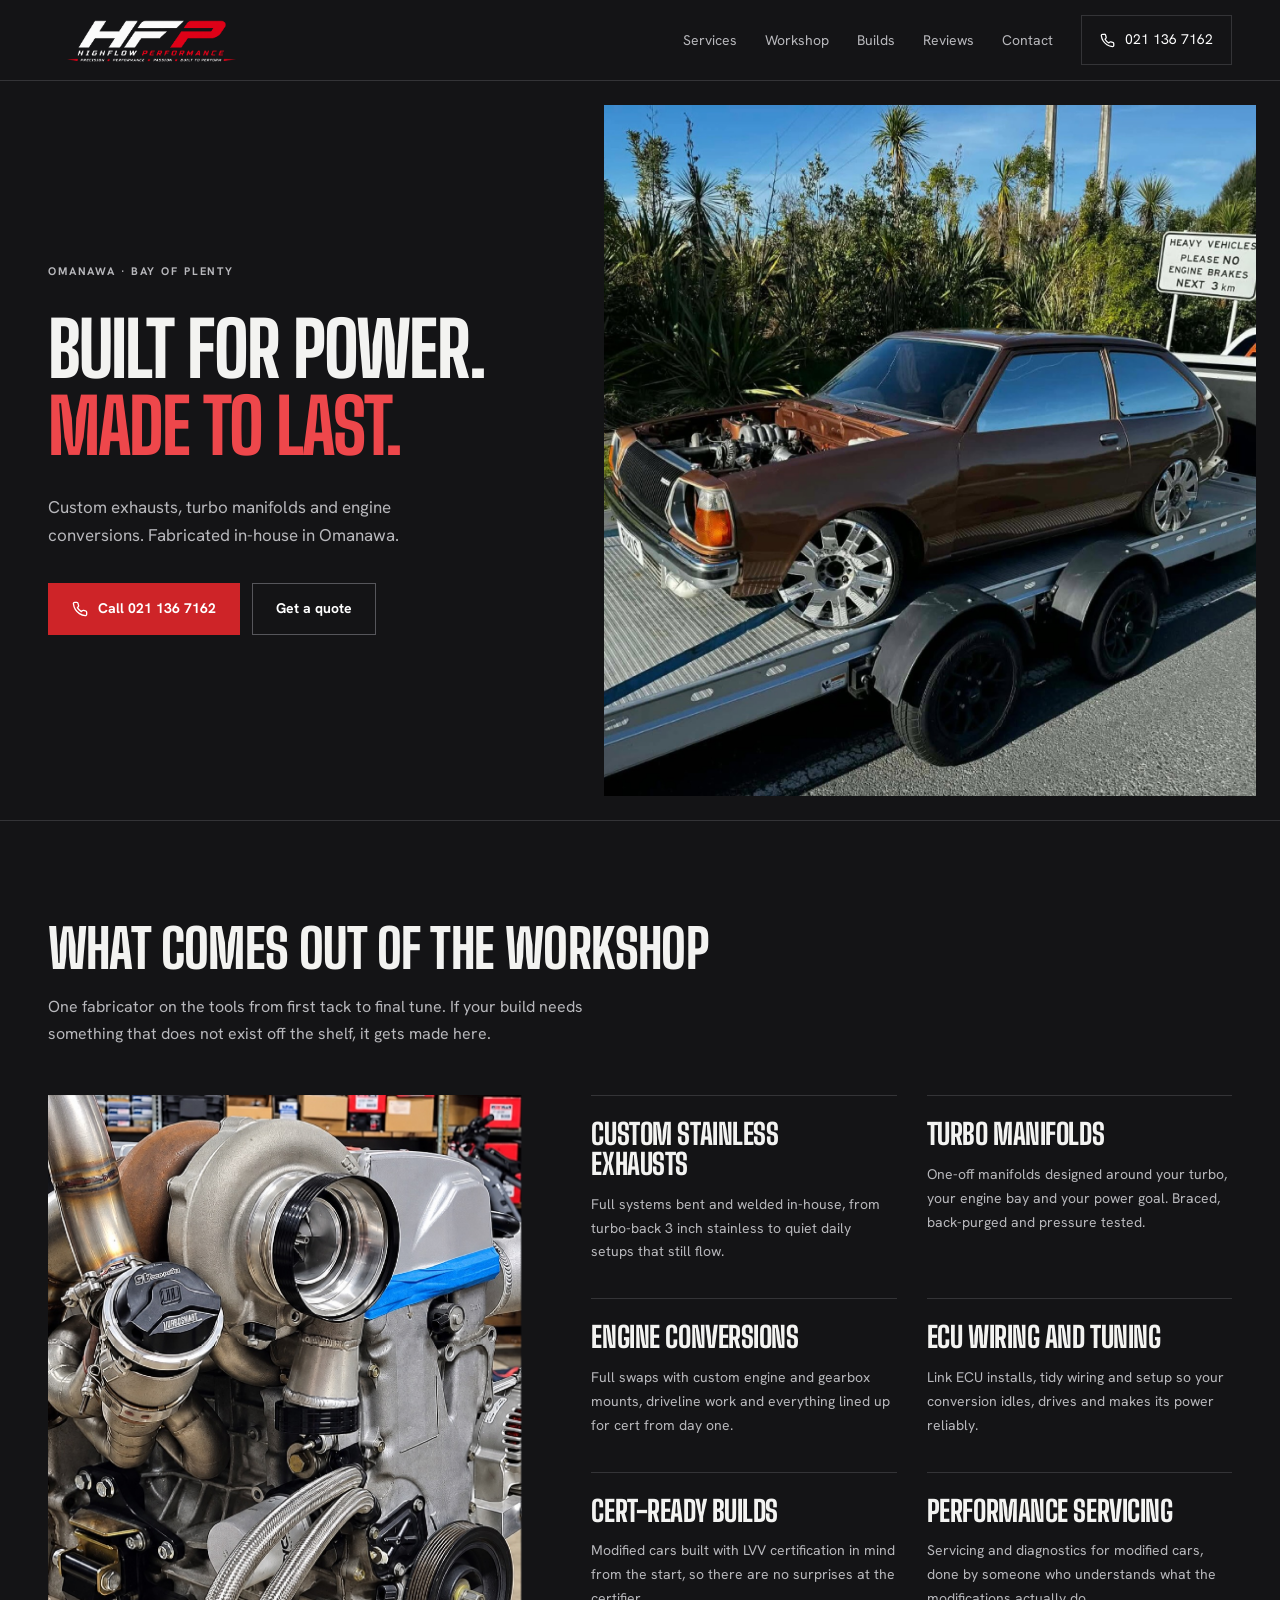
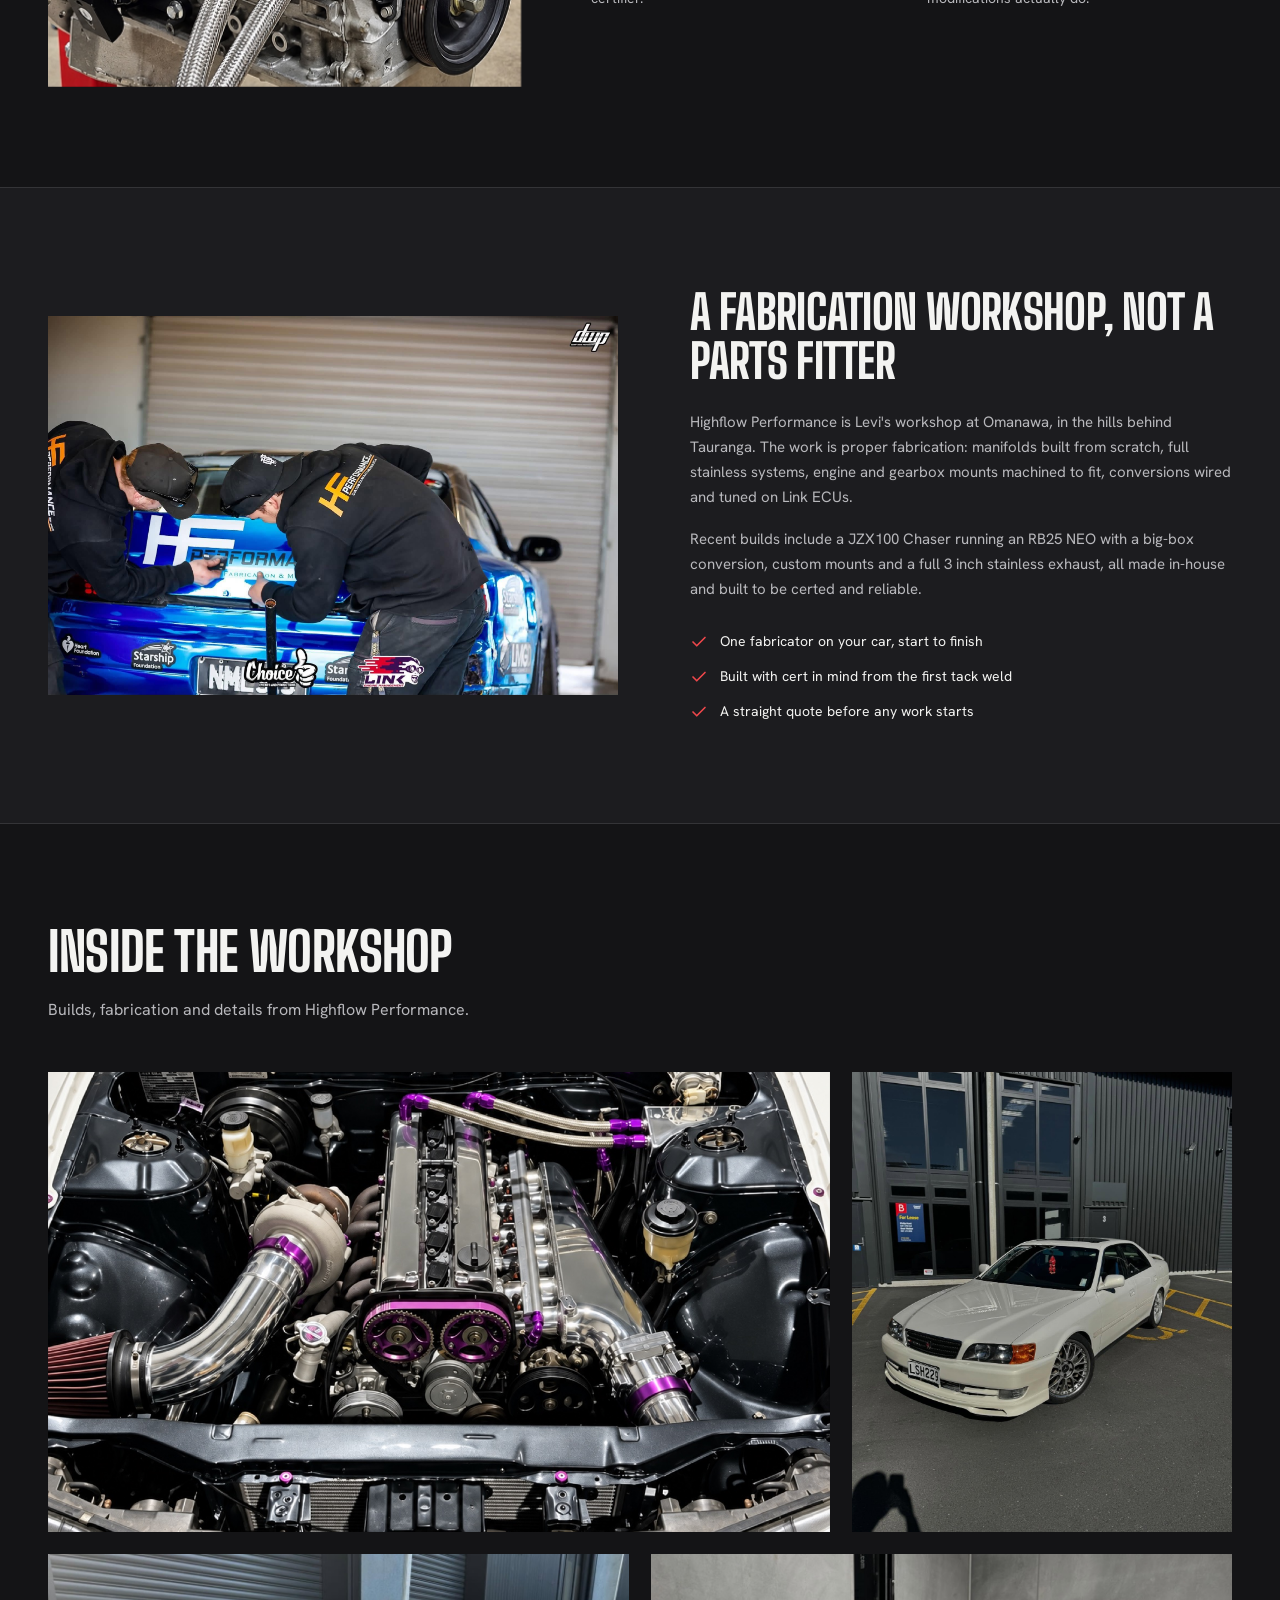
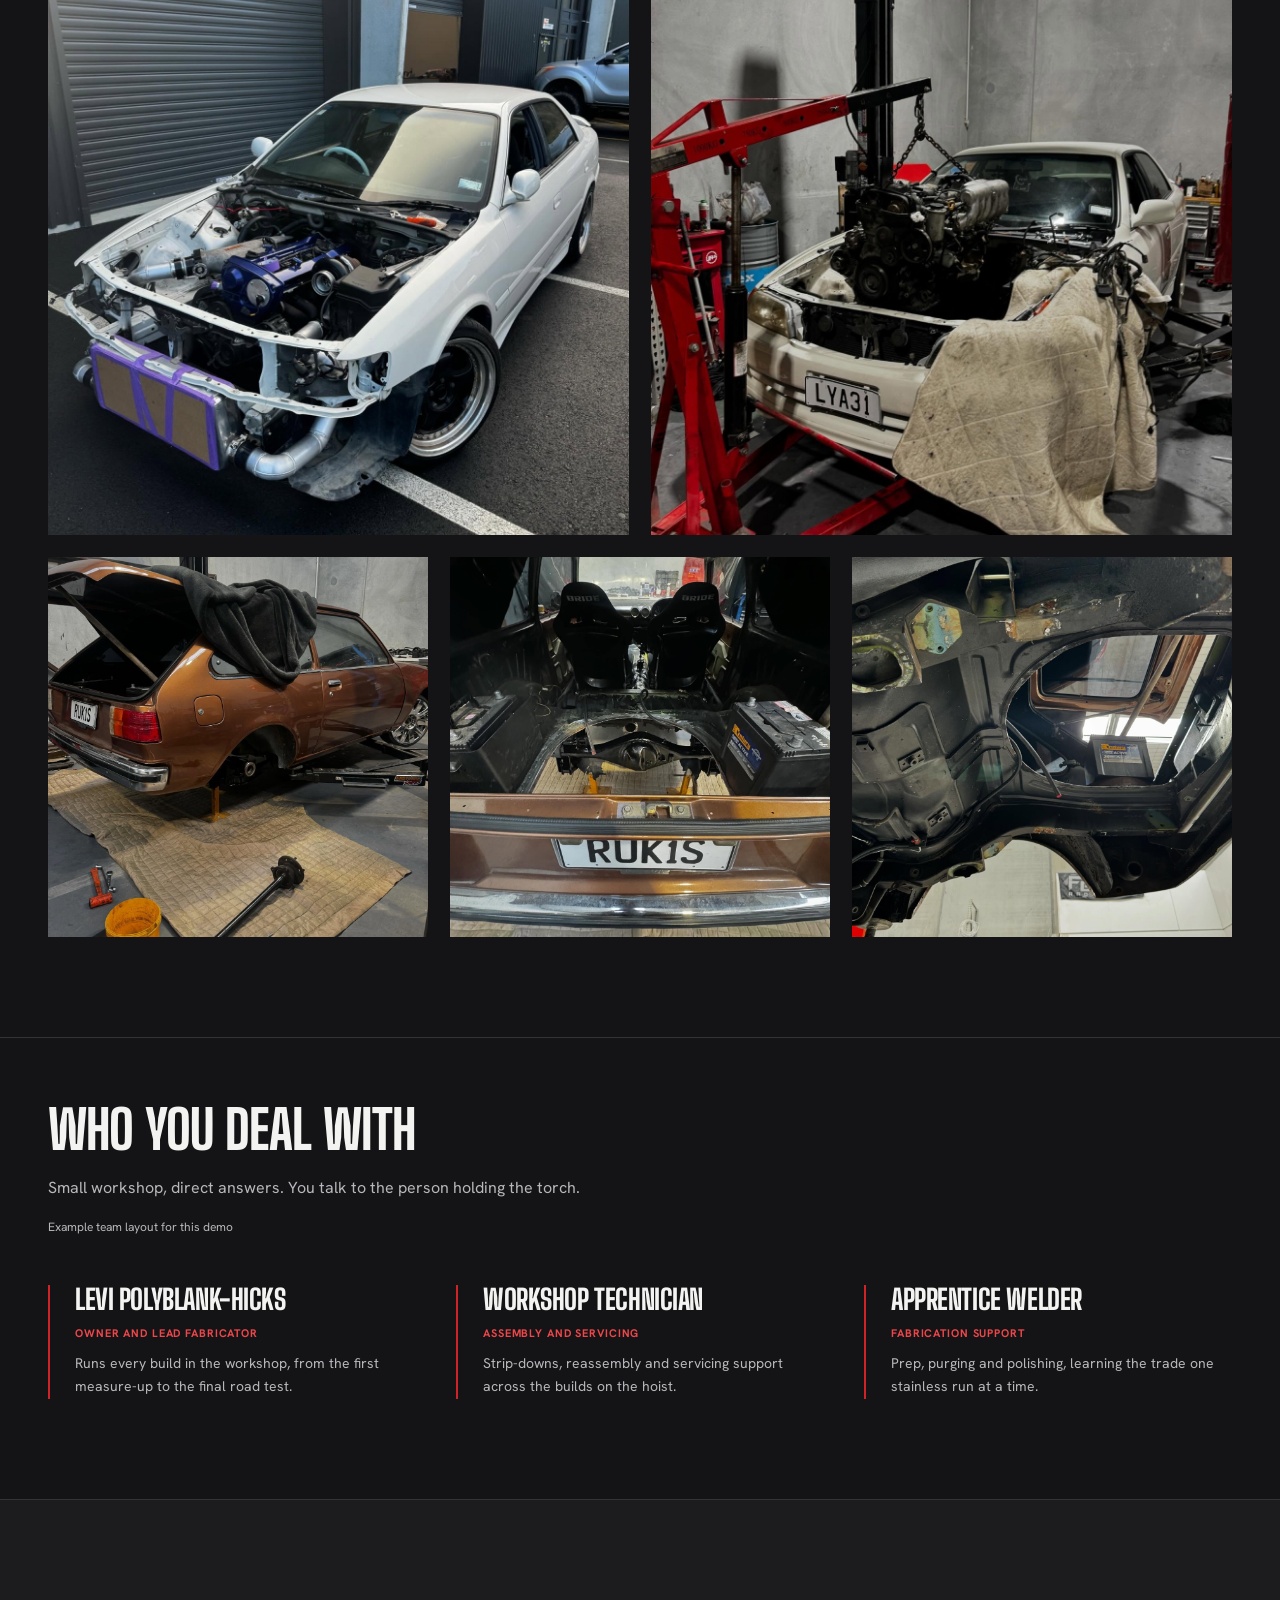
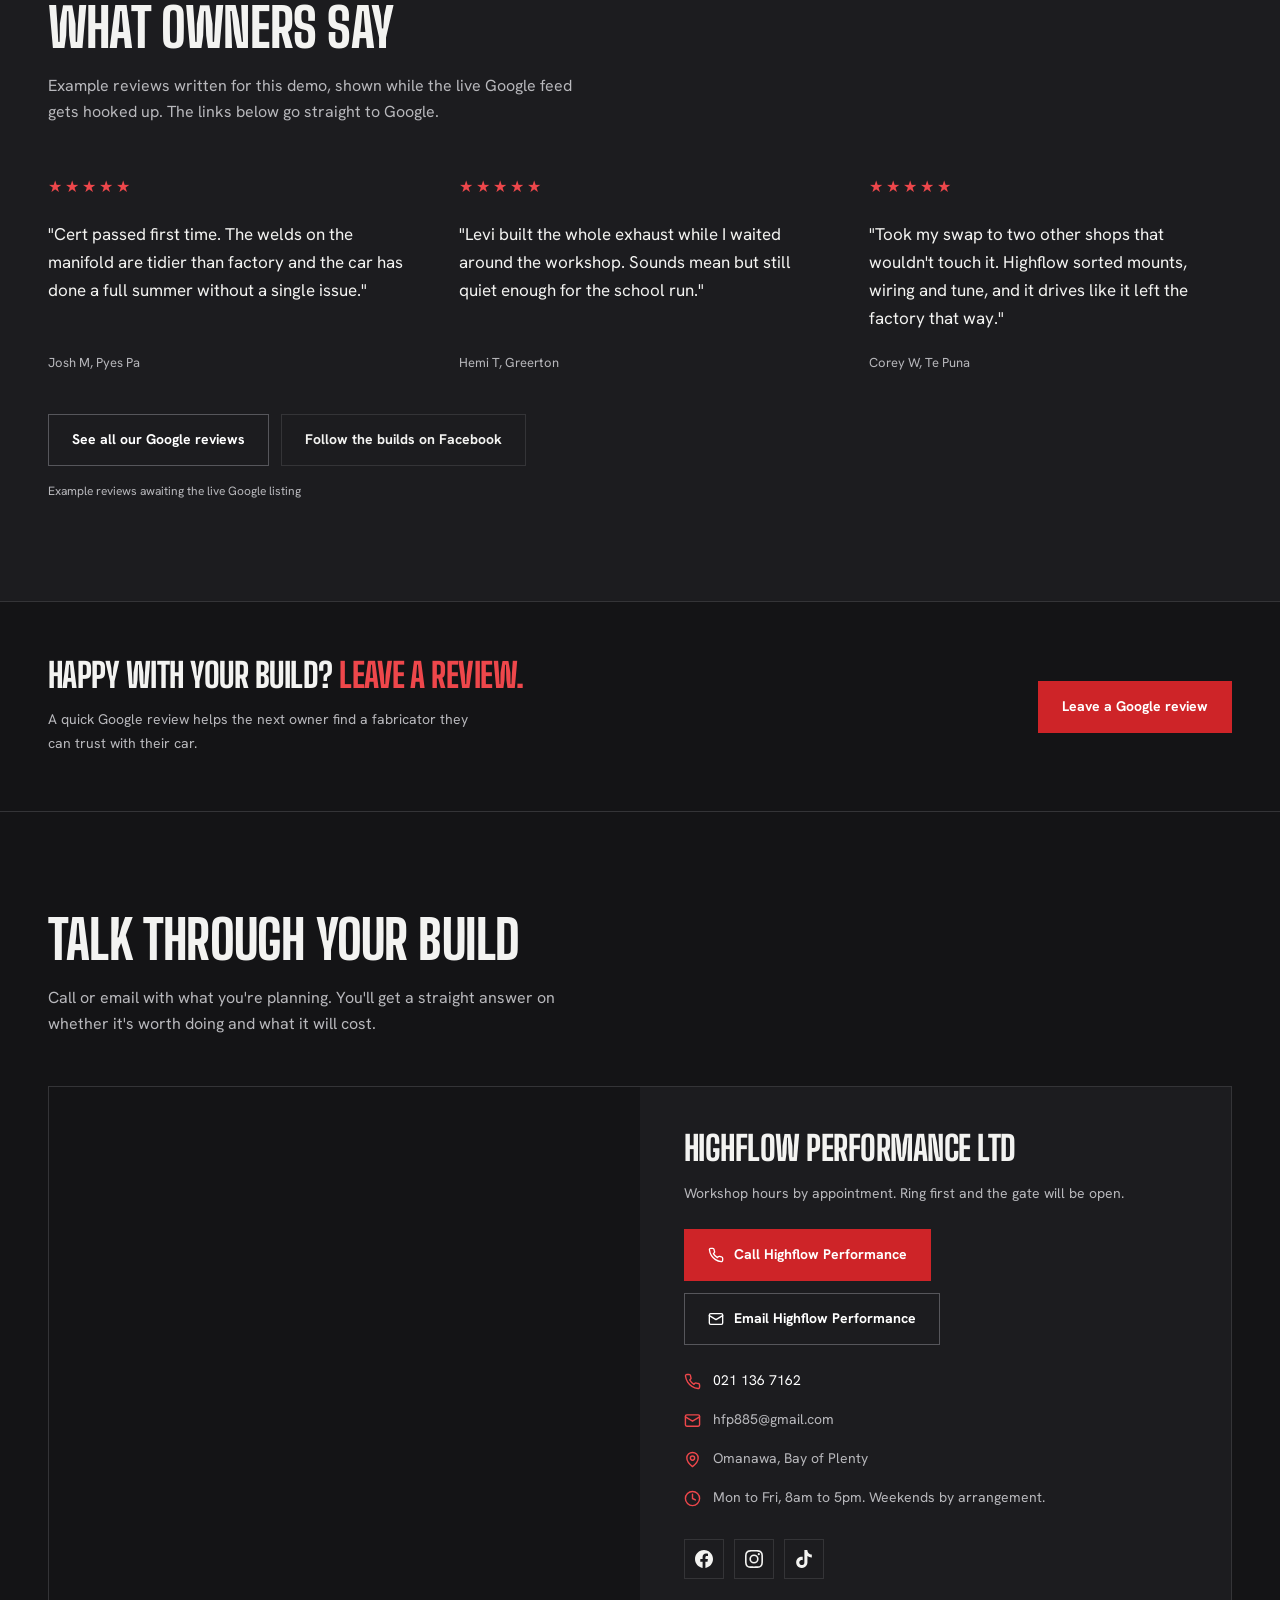
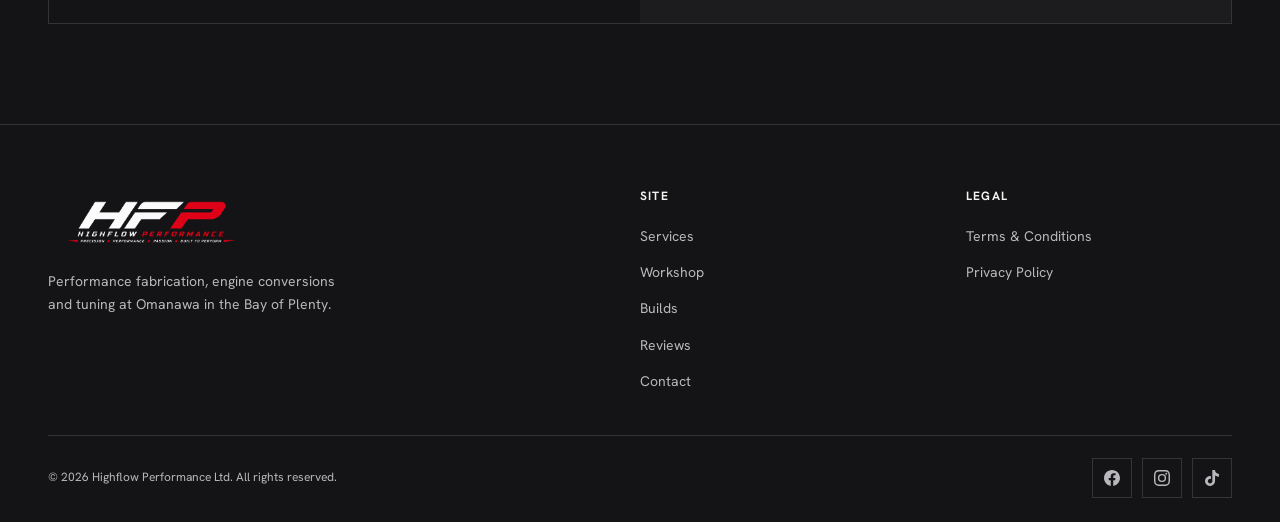
<file: index.html>
<!DOCTYPE html>
<html lang="en-NZ">
<head>
<meta charset="UTF-8">
<meta name="viewport" content="width=device-width, initial-scale=1">
<title>Highflow Performance Ltd | Performance Fabrication &amp; Tuning, Omanawa</title>
<meta name="description" content="Custom stainless exhausts, turbo manifolds, engine conversions and Link ECU tuning, fabricated in-house at Omanawa in the Bay of Plenty. Call Highflow Performance for a quote.">
<meta property="og:title" content="Highflow Performance Ltd | Performance Fabrication &amp; Tuning, Omanawa">
<meta property="og:description" content="Custom stainless exhausts, turbo manifolds, engine conversions and Link ECU tuning, built in-house in the Bay of Plenty.">
<meta property="og:type" content="website">
<meta property="og:image" content="https://highflow-performance-ltd-demo.vercel.app/images/workshop-9.jpg">
<link rel="icon" href="data:image/svg+xml,%3Csvg xmlns='http://www.w3.org/2000/svg' viewBox='0 0 64 64'%3E%3Crect width='64' height='64' fill='%23ce2428'/%3E%3Ctext x='32' y='46' font-family='Arial Black, sans-serif' font-size='40' font-weight='900' fill='%23171719' text-anchor='middle'%3EH%3C/text%3E%3C/svg%3E">
<link rel="preload" href="fonts/display.ttf" as="font" type="font/ttf" crossorigin>
<link rel="stylesheet" href="style.css">

</head>
<body>
<a class="skip-link" href="#services">Skip to content</a>



<header>
  <nav class="nav" aria-label="Main">
    <a class="logo" href="#top"><img src="images/highflow-logo.png" alt="Highflow Performance" width="240" height="80"></a>
    <ul class="nav-links">
      <li><a href="#services">Services</a></li>
      <li><a href="#about">Workshop</a></li><li><a href="#builds">Builds</a></li>
      <li><a href="#reviews">Reviews</a></li>
      <li><a href="#contact">Contact</a></li>
      <li><a class="nav-phone" href="tel:+64211367162">
        <svg width="15" height="15" viewBox="0 0 24 24" fill="none" stroke="currentColor" stroke-width="2" stroke-linecap="round" stroke-linejoin="round" aria-hidden="true"><path d="M22 16.92v3a2 2 0 0 1-2.18 2 19.79 19.79 0 0 1-8.63-3.07 19.5 19.5 0 0 1-6-6 19.79 19.79 0 0 1-3.07-8.67A2 2 0 0 1 4.11 2h3a2 2 0 0 1 2 1.72c.13.96.36 1.9.7 2.81a2 2 0 0 1-.45 2.11L8.09 9.91a16 16 0 0 0 6 6l1.27-1.27a2 2 0 0 1 2.11-.45c.91.34 1.85.57 2.81.7A2 2 0 0 1 22 16.92z"/></svg>
        021 136 7162</a></li>
    </ul>
    <button class="burger" aria-label="Open menu" aria-expanded="false" aria-controls="mmenu">
      <svg width="20" height="20" viewBox="0 0 24 24" fill="none" stroke="currentColor" stroke-width="2" stroke-linecap="round" aria-hidden="true"><line x1="3" y1="6" x2="21" y2="6"/><line x1="3" y1="12" x2="21" y2="12"/><line x1="3" y1="18" x2="21" y2="18"/></svg>
    </button>
  </nav>
  <div class="m-menu" id="mmenu">
    <a href="#services">Services</a>
    <a href="#about">Workshop</a>
    <a href="#builds">Builds</a>
    <a href="#reviews">Reviews</a>
    <a href="#contact">Contact</a>
    <a class="m-call" href="tel:+64211367162">Call 021 136 7162</a>
  </div>
</header>

<main id="top">

<!-- HERO -->
<section class="hero" aria-label="Highflow Performance">

  <div class="hero-inner">
    <span class="hero-eyebrow">Omanawa · Bay of Plenty</span>
    <h1>Built for power.<br><em>Made to last.</em></h1>
    <p>Custom exhausts, turbo manifolds and engine conversions. Fabricated in-house in Omanawa.</p>
    <div class="hero-ctas">
      <a class="btn btn-solid" href="tel:+64211367162">
        <svg width="16" height="16" viewBox="0 0 24 24" fill="none" stroke="currentColor" stroke-width="2" stroke-linecap="round" stroke-linejoin="round" aria-hidden="true"><path d="M22 16.92v3a2 2 0 0 1-2.18 2 19.79 19.79 0 0 1-8.63-3.07 19.5 19.5 0 0 1-6-6 19.79 19.79 0 0 1-3.07-8.67A2 2 0 0 1 4.11 2h3a2 2 0 0 1 2 1.72c.13.96.36 1.9.7 2.81a2 2 0 0 1-.45 2.11L8.09 9.91a16 16 0 0 0 6 6l1.27-1.27a2 2 0 0 1 2.11-.45c.91.34 1.85.57 2.81.7A2 2 0 0 1 22 16.92z"/></svg>
        Call 021 136 7162</a>
      <a class="btn btn-ghost" href="#contact">Get a quote</a>
    </div>

  </div>
<figure class="hero-photo"><img src="images/workshop-3.jpg" alt="Brown modified hatchback built at Highflow Performance" width="1600" height="1600" fetchpriority="high"></figure>
</section>

<!-- SERVICES -->
<section id="services">
  <div class="wrap">
    <div class="sec-head reveal">
      <h2>What comes out of the workshop</h2>
      <p>One fabricator on the tools from first tack to final tune. If your build needs something that does not exist off the shelf, it gets made here.</p>
    </div>
    <div class="services-layout"><figure class="service-photo reveal"><img src="images/workshop-10.jpg" alt="Turbocharger and custom fabricated manifold" width="1600" height="1200" loading="lazy"></figure><div class="svc-grid">
      <article class="svc-card reveal">
        <div class="svc-body">
          <h3>Custom stainless exhausts</h3>
          <p>Full systems bent and welded in-house, from turbo-back 3 inch stainless to quiet daily setups that still flow.</p>
        </div>
      </article>
      <article class="svc-card reveal">
        <div class="svc-body">
          <h3>Turbo manifolds</h3>
          <p>One-off manifolds designed around your turbo, your engine bay and your power goal. Braced, back-purged and pressure tested.</p>
        </div>
      </article>
      <article class="svc-card reveal">
        <div class="svc-body">
          <h3>Engine conversions</h3>
          <p>Full swaps with custom engine and gearbox mounts, driveline work and everything lined up for cert from day one.</p>
        </div>
      </article>
      <article class="svc-card reveal">
        <div class="svc-body">
          <h3>ECU wiring and tuning</h3>
          <p>Link ECU installs, tidy wiring and setup so your conversion idles, drives and makes its power reliably.</p>
        </div>
      </article>
      <article class="svc-card reveal">
        <div class="svc-body">
          <h3>Cert-ready builds</h3>
          <p>Modified cars built with LVV certification in mind from the start, so there are no surprises at the certifier.</p>
        </div>
      </article>
      <article class="svc-card reveal">
        <div class="svc-body">
          <h3>Performance servicing</h3>
          <p>Servicing and diagnostics for modified cars, done by someone who understands what the modifications actually do.</p>
        </div>
      </article>
    </div></div>
  </div>
</section>

<!-- ABOUT -->
<section id="about">
  <div class="wrap about-grid">
    <div class="about-photo reveal">
      <img src="images/workshop-1.jpg" alt="Highflow team working on a blue performance car" width="2048" height="1365" loading="lazy" decoding="async">
    </div>
    <div class="about-copy reveal">
      <h2>A fabrication workshop, not a parts fitter</h2>
      <p>Highflow Performance is Levi's workshop at Omanawa, in the hills behind Tauranga. The work is proper fabrication: manifolds built from scratch, full stainless systems, engine and gearbox mounts machined to fit, conversions wired and tuned on Link ECUs.</p>
      <p>Recent builds include a JZX100 Chaser running an RB25 NEO with a big-box conversion, custom mounts and a full 3 inch stainless exhaust, all made in-house and built to be certed and reliable.</p>
      <ul class="about-list">
        <li><svg width="18" height="18" viewBox="0 0 24 24" fill="none" stroke="currentColor" stroke-width="2.2" stroke-linecap="round" stroke-linejoin="round" aria-hidden="true"><polyline points="20 6 9 17 4 12"/></svg>One fabricator on your car, start to finish</li>
        <li><svg width="18" height="18" viewBox="0 0 24 24" fill="none" stroke="currentColor" stroke-width="2.2" stroke-linecap="round" stroke-linejoin="round" aria-hidden="true"><polyline points="20 6 9 17 4 12"/></svg>Built with cert in mind from the first tack weld</li>
        <li><svg width="18" height="18" viewBox="0 0 24 24" fill="none" stroke="currentColor" stroke-width="2.2" stroke-linecap="round" stroke-linejoin="round" aria-hidden="true"><polyline points="20 6 9 17 4 12"/></svg>A straight quote before any work starts</li>
      </ul>
    </div>
  </div>
</section>

<section id="builds"><div class="wrap"><div class="sec-head"><h2>Inside the workshop</h2><p>Builds, fabrication and details from Highflow Performance.</p></div><div class="build-gallery">
<figure><img src="images/workshop-9.jpg" alt="Detailed performance engine bay with purple fittings" loading="lazy" decoding="async"></figure>
<figure><img src="images/workshop-2.jpg" alt="White performance sedan outside the workshop" loading="lazy" decoding="async"></figure>
<figure><img src="images/workshop-8.jpg" alt="White sedan with a modified engine and front-mounted intercooler" loading="lazy" decoding="async"></figure>
<figure><img src="images/workshop-7.jpg" alt="Engine being lifted into a white sedan" loading="lazy" decoding="async"></figure>
<figure><img src="images/workshop-5.jpg" alt="Brown hatchback undergoing rear suspension work" loading="lazy" decoding="async"></figure>
<figure><img src="images/workshop-4.jpg" alt="Rear interior fabrication and racing seats in the brown hatchback" loading="lazy" decoding="async"></figure>
<figure><img src="images/workshop-6.jpg" alt="Underbody fabrication on the brown hatchback" loading="lazy" decoding="async"></figure>
</div></div></section>

<!-- CREW -->
<section id="crew">
  <div class="wrap">
    <div class="sec-head reveal">
      <h2>Who you deal with</h2>
      <p>Small workshop, direct answers. You talk to the person holding the torch.</p>
      <span class="crew-note">Example team layout for this demo</span>
    </div>
    <div class="crew-grid">
      <article class="crew-card reveal">

        <h3>Levi Polyblank-Hicks</h3>
        <div class="crew-role">Owner and Lead Fabricator</div>
        <p>Runs every build in the workshop, from the first measure-up to the final road test.</p>
      </article>
      <article class="crew-card reveal">

        <h3>Workshop Technician</h3>
        <div class="crew-role">Assembly and Servicing</div>
        <p>Strip-downs, reassembly and servicing support across the builds on the hoist.</p>
      </article>
      <article class="crew-card reveal">

        <h3>Apprentice Welder</h3>
        <div class="crew-role">Fabrication Support</div>
        <p>Prep, purging and polishing, learning the trade one stainless run at a time.</p>
      </article>
    </div>
  </div>
</section>

<!-- REVIEWS -->
<section id="reviews">
  <div class="wrap">
    <div class="sec-head reveal">
      <h2>What owners say</h2>
      <p>Example reviews written for this demo, shown while the live Google feed gets hooked up. The links below go straight to Google.</p>
    </div>
    <div class="rev-grid">
      <article class="rev-card reveal">
        <span class="stars" aria-hidden="true">★★★★★</span>
        <p>"Cert passed first time. The welds on the manifold are tidier than factory and the car has done a full summer without a single issue."</p>
        <footer>Josh M, Pyes Pa</footer>
      </article>
      <article class="rev-card reveal">
        <span class="stars" aria-hidden="true">★★★★★</span>
        <p>"Levi built the whole exhaust while I waited around the workshop. Sounds mean but still quiet enough for the school run."</p>
        <footer>Hemi T, Greerton</footer>
      </article>
      <article class="rev-card reveal">
        <span class="stars" aria-hidden="true">★★★★★</span>
        <p>"Took my swap to two other shops that wouldn't touch it. Highflow sorted mounts, wiring and tune, and it drives like it left the factory that way."</p>
        <footer>Corey W, Te Puna</footer>
      </article>
    </div>
    <div class="rev-actions reveal">
      <a class="btn btn-dark" href="https://www.google.com/search?q=Highflow+Performance+Ltd+Omanawa+Bay+of+Plenty+reviews" target="_blank" rel="noopener">See all our Google reviews</a>
      <a class="btn btn-ghost" style="border-color:var(--line);color:var(--text)" href="https://www.facebook.com/p/Highflow-Performance-Ltd-61556685042625/" target="_blank" rel="noopener">Follow the builds on Facebook</a>
    </div>
    <span class="rev-badge">Example reviews awaiting the live Google listing</span>
  </div>
</section>

<!-- REVIEW BANNER -->
<section class="banner" aria-label="Leave a review">
  <div class="wrap banner-inner">
    <div class="reveal">
      <h2>Happy with your build? <em>Leave a review.</em></h2>
      <p>A quick Google review helps the next owner find a fabricator they can trust with their car.</p>
    </div>
    <a class="btn btn-solid reveal" href="https://www.google.com/maps/search/Highflow+Performance+Ltd+Omanawa+Bay+of+Plenty" target="_blank" rel="noopener">Leave a Google review</a>
  </div>
</section>

<!-- CONTACT -->
<section id="contact">
  <div class="wrap">
    <div class="sec-head reveal">
      <h2>Talk through your build</h2>
      <p>Call or email with what you're planning. You'll get a straight answer on whether it's worth doing and what it will cost.</p>
    </div>
    <div class="contact-card reveal">
      <div class="contact-map">
        <iframe title="Map showing Highflow Performance Ltd at Omanawa, Bay of Plenty" src="https://www.google.com/maps?q=Highflow%20Performance%20Ltd%20Omanawa%20Bay%20of%20Plenty%20New%20Zealand&output=embed" loading="lazy" referrerpolicy="no-referrer-when-downgrade" allowfullscreen></iframe>
      </div>
      <div class="contact-info">
        <h2>Highflow Performance Ltd</h2>
        <p class="lede">Workshop hours by appointment. Ring first and the gate will be open.</p>
        <div class="contact-btns">
          <a class="btn btn-solid" href="tel:+64211367162">
            <svg width="16" height="16" viewBox="0 0 24 24" fill="none" stroke="currentColor" stroke-width="2" stroke-linecap="round" stroke-linejoin="round" aria-hidden="true"><path d="M22 16.92v3a2 2 0 0 1-2.18 2 19.79 19.79 0 0 1-8.63-3.07 19.5 19.5 0 0 1-6-6 19.79 19.79 0 0 1-3.07-8.67A2 2 0 0 1 4.11 2h3a2 2 0 0 1 2 1.72c.13.96.36 1.9.7 2.81a2 2 0 0 1-.45 2.11L8.09 9.91a16 16 0 0 0 6 6l1.27-1.27a2 2 0 0 1 2.11-.45c.91.34 1.85.57 2.81.7A2 2 0 0 1 22 16.92z"/></svg>
            Call Highflow Performance</a>
          <a class="btn btn-outline-inv" href="#" data-gmail data-user="hfp885" data-domain="gmail.com" data-su="Quote%20request%20from%20the%20website">
            <svg width="16" height="16" viewBox="0 0 24 24" fill="none" stroke="currentColor" stroke-width="2" stroke-linecap="round" stroke-linejoin="round" aria-hidden="true"><rect x="2" y="4" width="20" height="16" rx="2"/><path d="m22 7-10 6L2 7"/></svg>
            Email Highflow Performance</a>
        </div>
        <div class="c-row">
          <svg width="17" height="17" viewBox="0 0 24 24" fill="none" stroke="currentColor" stroke-width="2" stroke-linecap="round" stroke-linejoin="round" aria-hidden="true"><path d="M22 16.92v3a2 2 0 0 1-2.18 2 19.79 19.79 0 0 1-8.63-3.07 19.5 19.5 0 0 1-6-6 19.79 19.79 0 0 1-3.07-8.67A2 2 0 0 1 4.11 2h3a2 2 0 0 1 2 1.72c.13.96.36 1.9.7 2.81a2 2 0 0 1-.45 2.11L8.09 9.91a16 16 0 0 0 6 6l1.27-1.27a2 2 0 0 1 2.11-.45c.91.34 1.85.57 2.81.7A2 2 0 0 1 22 16.92z"/></svg>
          <span><a href="tel:+64211367162">021 136 7162</a></span>
        </div>
        <div class="c-row">
          <svg width="17" height="17" viewBox="0 0 24 24" fill="none" stroke="currentColor" stroke-width="2" stroke-linecap="round" stroke-linejoin="round" aria-hidden="true"><rect x="2" y="4" width="20" height="16" rx="2"/><path d="m22 7-10 6L2 7"/></svg>
          <span id="emailText">Email via the button above</span>
        </div>
        <div class="c-row">
          <svg width="17" height="17" viewBox="0 0 24 24" fill="none" stroke="currentColor" stroke-width="2" stroke-linecap="round" stroke-linejoin="round" aria-hidden="true"><path d="M20 10c0 6-8 12-8 12s-8-6-8-12a8 8 0 0 1 16 0z"/><circle cx="12" cy="10" r="3"/></svg>
          <span>Omanawa, Bay of Plenty</span>
        </div>
        <div class="c-row">
          <svg width="17" height="17" viewBox="0 0 24 24" fill="none" stroke="currentColor" stroke-width="2" stroke-linecap="round" stroke-linejoin="round" aria-hidden="true"><circle cx="12" cy="12" r="10"/><polyline points="12 6 12 12 16 14"/></svg>
          <span>Mon to Fri, 8am to 5pm. Weekends by arrangement.</span>
        </div>
        <div class="socials">
          <a href="https://www.facebook.com/p/Highflow-Performance-Ltd-61556685042625/" target="_blank" rel="noopener" aria-label="Highflow Performance on Facebook">
            <svg width="18" height="18" viewBox="0 0 24 24" fill="currentColor" aria-hidden="true"><path d="M24 12.073c0-6.627-5.373-12-12-12s-12 5.373-12 12c0 5.99 4.388 10.954 10.125 11.854v-8.385H7.078v-3.47h3.047V9.43c0-3.007 1.792-4.669 4.533-4.669 1.312 0 2.686.235 2.686.235v2.953H15.83c-1.491 0-1.956.925-1.956 1.874v2.25h3.328l-.532 3.47h-2.796v8.385C19.612 23.027 24 18.062 24 12.073z"/></svg>
          </a>
          <a href="https://www.instagram.com/explore/search/keyword/?q=highflow%20performance" target="_blank" rel="noopener" aria-label="Search Highflow Performance on Instagram">
            <svg width="18" height="18" viewBox="0 0 24 24" fill="currentColor" aria-hidden="true"><path d="M12 2.163c3.204 0 3.584.012 4.85.07 3.252.148 4.771 1.691 4.919 4.919.058 1.265.069 1.645.069 4.849 0 3.205-.012 3.584-.069 4.849-.149 3.225-1.664 4.771-4.919 4.919-1.266.058-1.644.07-4.85.07-3.204 0-3.584-.012-4.849-.07-3.26-.149-4.771-1.699-4.919-4.92-.058-1.265-.07-1.644-.07-4.849 0-3.204.013-3.583.07-4.849.149-3.227 1.664-4.771 4.919-4.919 1.266-.057 1.645-.069 4.849-.069zm0-2.163c-3.259 0-3.667.014-4.947.072-4.358.2-6.78 2.618-6.98 6.98-.059 1.281-.073 1.689-.073 4.948 0 3.259.014 3.668.072 4.948.2 4.358 2.618 6.78 6.98 6.98 1.281.058 1.689.072 4.948.072 3.259 0 3.668-.014 4.948-.072 4.354-.2 6.782-2.618 6.979-6.98.059-1.28.073-1.689.073-4.948 0-3.259-.014-3.667-.072-4.947-.196-4.354-2.617-6.78-6.979-6.98-1.281-.059-1.69-.073-4.949-.073zm0 5.838a6.162 6.162 0 1 0 0 12.324 6.162 6.162 0 0 0 0-12.324zm0 10.162a4 4 0 1 1 0-8 4 4 0 0 1 0 8zm6.406-11.845a1.44 1.44 0 1 0 0 2.881 1.44 1.44 0 0 0 0-2.881z"/></svg>
          </a>
          <a href="https://www.tiktok.com/search?q=Highflow%20Performance" target="_blank" rel="noopener" aria-label="Search Highflow Performance on TikTok">
            <svg width="18" height="18" viewBox="0 0 24 24" fill="currentColor" aria-hidden="true"><path d="M12.525.02c1.31-.02 2.61-.01 3.91-.02.08 1.53.63 3.09 1.75 4.17 1.12 1.11 2.7 1.62 4.24 1.79v4.03c-1.44-.05-2.89-.35-4.2-.97-.57-.26-1.1-.59-1.62-.93-.01 2.92.01 5.84-.02 8.75-.08 1.4-.54 2.79-1.35 3.94-1.31 1.92-3.58 3.17-5.91 3.21-1.43.08-2.86-.31-4.08-1.03-2.02-1.19-3.44-3.37-3.65-5.71-.02-.5-.03-1-.01-1.49.18-1.9 1.12-3.72 2.58-4.96 1.66-1.44 3.98-2.13 6.15-1.72.02 1.48-.04 2.96-.04 4.44-.99-.32-2.15-.23-3.02.37-.63.41-1.11 1.04-1.36 1.75-.21.51-.15 1.07-.14 1.61.24 1.64 1.82 3.02 3.5 2.87 1.12-.01 2.19-.66 2.77-1.61.19-.33.4-.67.41-1.06.1-1.79.06-3.57.07-5.36.01-4.03-.01-8.05.02-12.07z"/></svg>
          </a>
        </div>
      </div>
    </div>
  </div>
</section>

</main>

<footer class="site">
  <div class="wrap">
    <div class="foot-grid">
      <div>
        <a class="logo" href="#top"><img src="images/highflow-logo.png" alt="Highflow Performance" width="240" height="80"></a>
        <p>Performance fabrication, engine conversions and tuning at Omanawa in the Bay of Plenty.</p>
      </div>
      <div>
        <h3>Site</h3>
        <ul>
          <li><a href="#services">Services</a></li>
          <li><a href="#about">Workshop</a></li><li><a href="#builds">Builds</a></li>
          <li><a href="#reviews">Reviews</a></li>
          <li><a href="#contact">Contact</a></li>
        </ul>
      </div>
      <div>
        <h3>Legal</h3>
        <ul>
          <li><a href="terms.html">Terms &amp; Conditions</a></li>
          <li><a href="privacy.html">Privacy Policy</a></li>
        </ul>
      </div>
    </div>
    <div class="foot-base">
      <span>© 2026 Highflow Performance Ltd. All rights reserved.</span>
      <div class="socials">
        <a href="https://www.facebook.com/p/Highflow-Performance-Ltd-61556685042625/" target="_blank" rel="noopener" aria-label="Highflow Performance on Facebook">
          <svg width="16" height="16" viewBox="0 0 24 24" fill="currentColor" aria-hidden="true"><path d="M24 12.073c0-6.627-5.373-12-12-12s-12 5.373-12 12c0 5.99 4.388 10.954 10.125 11.854v-8.385H7.078v-3.47h3.047V9.43c0-3.007 1.792-4.669 4.533-4.669 1.312 0 2.686.235 2.686.235v2.953H15.83c-1.491 0-1.956.925-1.956 1.874v2.25h3.328l-.532 3.47h-2.796v8.385C19.612 23.027 24 18.062 24 12.073z"/></svg>
        </a>
        <a href="https://www.instagram.com/explore/search/keyword/?q=highflow%20performance" target="_blank" rel="noopener" aria-label="Search Highflow Performance on Instagram">
          <svg width="16" height="16" viewBox="0 0 24 24" fill="currentColor" aria-hidden="true"><path d="M12 2.163c3.204 0 3.584.012 4.85.07 3.252.148 4.771 1.691 4.919 4.919.058 1.265.069 1.645.069 4.849 0 3.205-.012 3.584-.069 4.849-.149 3.225-1.664 4.771-4.919 4.919-1.266.058-1.644.07-4.85.07-3.204 0-3.584-.012-4.849-.07-3.26-.149-4.771-1.699-4.919-4.92-.058-1.265-.07-1.644-.07-4.849 0-3.204.013-3.583.07-4.849.149-3.227 1.664-4.771 4.919-4.919 1.266-.057 1.645-.069 4.849-.069zm0-2.163c-3.259 0-3.667.014-4.947.072-4.358.2-6.78 2.618-6.98 6.98-.059 1.281-.073 1.689-.073 4.948 0 3.259.014 3.668.072 4.948.2 4.358 2.618 6.78 6.98 6.98 1.281.058 1.689.072 4.948.072 3.259 0 3.668-.014 4.948-.072 4.354-.2 6.782-2.618 6.979-6.98.059-1.28.073-1.689.073-4.948 0-3.259-.014-3.667-.072-4.947-.196-4.354-2.617-6.78-6.979-6.98-1.281-.059-1.69-.073-4.949-.073zm0 5.838a6.162 6.162 0 1 0 0 12.324 6.162 6.162 0 0 0 0-12.324zm0 10.162a4 4 0 1 1 0-8 4 4 0 0 1 0 8zm6.406-11.845a1.44 1.44 0 1 0 0 2.881 1.44 1.44 0 0 0 0-2.881z"/></svg>
        </a>
        <a href="https://www.tiktok.com/search?q=Highflow%20Performance" target="_blank" rel="noopener" aria-label="Search Highflow Performance on TikTok">
          <svg width="16" height="16" viewBox="0 0 24 24" fill="currentColor" aria-hidden="true"><path d="M12.525.02c1.31-.02 2.61-.01 3.91-.02.08 1.53.63 3.09 1.75 4.17 1.12 1.11 2.7 1.62 4.24 1.79v4.03c-1.44-.05-2.89-.35-4.2-.97-.57-.26-1.1-.59-1.62-.93-.01 2.92.01 5.84-.02 8.75-.08 1.4-.54 2.79-1.35 3.94-1.31 1.92-3.58 3.17-5.91 3.21-1.43.08-2.86-.31-4.08-1.03-2.02-1.19-3.44-3.37-3.65-5.71-.02-.5-.03-1-.01-1.49.18-1.9 1.12-3.72 2.58-4.96 1.66-1.44 3.98-2.13 6.15-1.72.02 1.48-.04 2.96-.04 4.44-.99-.32-2.15-.23-3.02.37-.63.41-1.11 1.04-1.36 1.75-.21.51-.15 1.07-.14 1.61.24 1.64 1.82 3.02 3.5 2.87 1.12-.01 2.19-.66 2.77-1.61.19-.33.4-.67.41-1.06.1-1.79.06-3.57.07-5.36.01-4.03-.01-8.05.02-12.07z"/></svg>
        </a>
      </div>
    </div>
  </div>
</footer>

<script>
(function(){
  var reduced = window.matchMedia('(prefers-reduced-motion: reduce)').matches;

  // mobile menu
  var burger = document.querySelector('.burger');
  var menu = document.getElementById('mmenu');
  burger.addEventListener('click', function(){
    var open = menu.classList.toggle('open');
    burger.setAttribute('aria-expanded', open ? 'true' : 'false');
  });
  menu.querySelectorAll('a').forEach(function(a){
    a.addEventListener('click', function(){ menu.classList.remove('open'); burger.setAttribute('aria-expanded','false'); });
  });

  document.addEventListener("keydown", function(e){ if(e.key === "Escape"){ menu.classList.remove("open"); burger.setAttribute("aria-expanded", "false"); burger.focus(); } });

  // scroll reveals
  var io = new IntersectionObserver(function(entries){
    entries.forEach(function(e){
      if (e.isIntersecting) { e.target.classList.add('in'); io.unobserve(e.target); }
    });
  }, { threshold: 0.12 });
  document.querySelectorAll('.reveal').forEach(function(el){ io.observe(el); });

  // gmail compose links (address assembled in JS only)
  document.querySelectorAll('a[data-gmail]').forEach(function(a){
    var to = a.getAttribute('data-user') + '@' + a.getAttribute('data-domain');
    a.href = 'https://mail.google.com/mail/?view=cm&fs=1&to=' + encodeURIComponent(to) + '&su=' + (a.getAttribute('data-su') || '') + '&body=' + (a.getAttribute('data-body') || '');
    a.target = '_blank'; a.rel = 'noopener';
  });
  var et = document.getElementById('emailText');
  if (et) { et.textContent = 'hfp885' + '@' + 'gmail.com'; }
})();
</script>
</body>
</html>
</file>
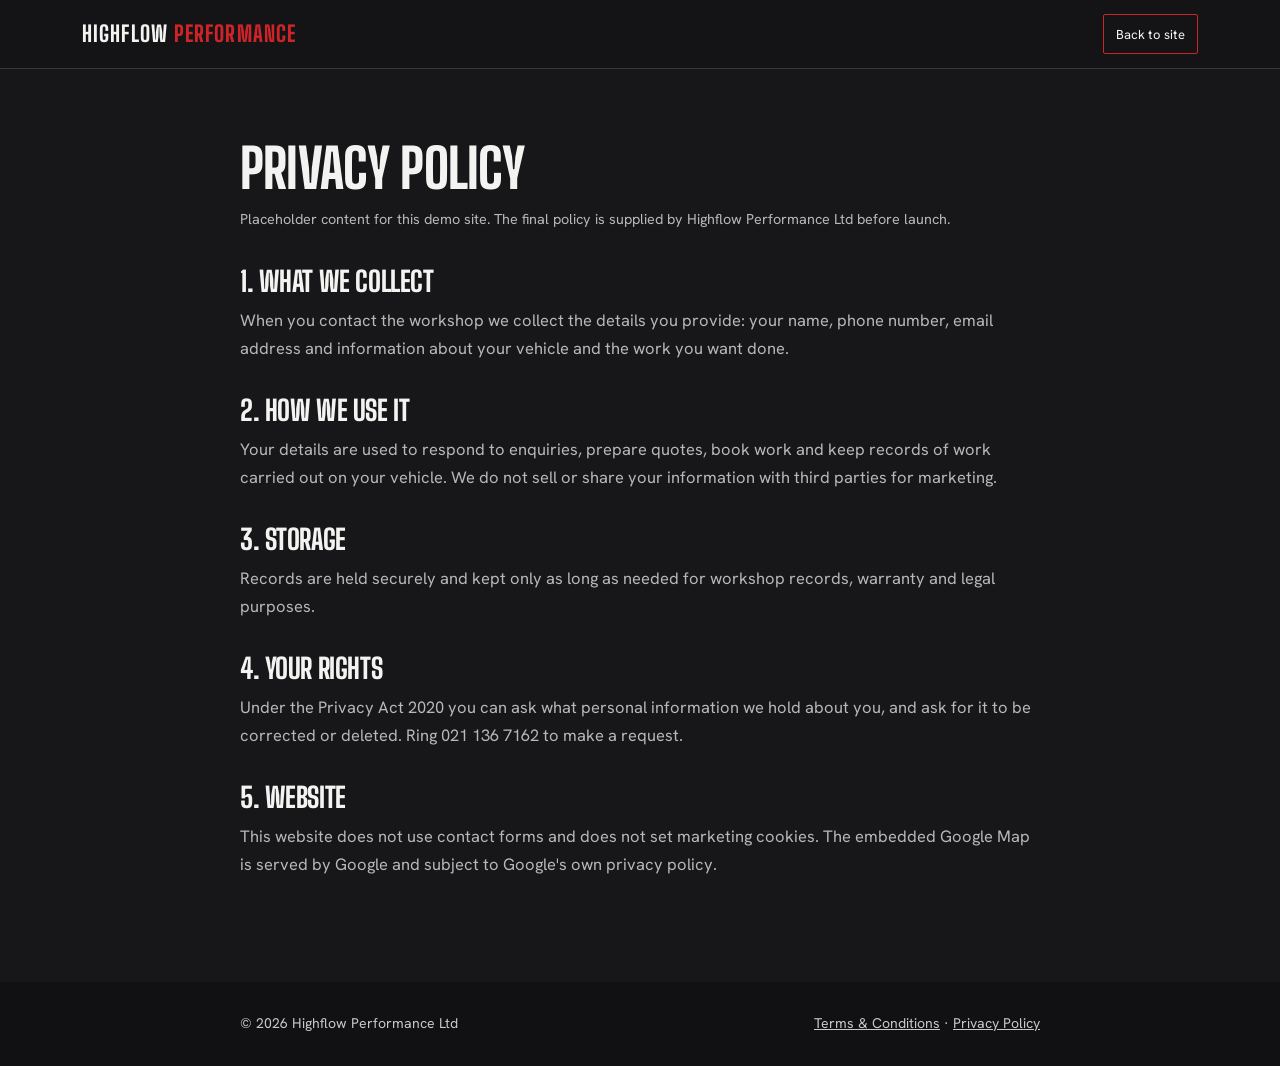
<file: privacy.html>
<!DOCTYPE html>
<html lang="en-NZ">
<head>
<meta charset="UTF-8">
<meta name="viewport" content="width=device-width, initial-scale=1">
<title>Privacy Policy | Highflow Performance Ltd</title>
<meta name="description" content="Privacy policy for Highflow Performance Ltd, Omanawa, Bay of Plenty.">
<link rel="icon" href="data:image/svg+xml,%3Csvg xmlns='http://www.w3.org/2000/svg' viewBox='0 0 64 64'%3E%3Crect width='64' height='64' fill='%23ce2428'/%3E%3Ctext x='32' y='46' font-family='Arial Black, sans-serif' font-size='40' font-weight='900' fill='%23171719' text-anchor='middle'%3EH%3C/text%3E%3C/svg%3E">
<link rel="stylesheet" href="style.css">
<style>
:root{--ink:#171719;--bone:#f4f4f4;--accent:#ce2428;--accent-deep:#ad1f23;--text:#242427;--text-dim:#626268;--text-inv:#f6f6f7;--text-inv-dim:#c8c8ce;--line-inv:rgba(246,246,247,.16);--radius:2px}
*{margin:0;padding:0;box-sizing:border-box}
body{font-family:"Hanken Grotesk",sans-serif;color:var(--text);background:var(--bone);font-size:16.5px;line-height:1.7;overflow-x:hidden;animation:pageIn .6s ease both}
@keyframes pageIn{from{opacity:0}to{opacity:1}}
.wrap{max-width:800px;margin:0 auto;padding:0 22px}
header{position:fixed;top:0;left:0;right:0;z-index:100;background:rgba(23,23,25,.92);backdrop-filter:blur(12px);border-bottom:1px solid var(--line-inv)}
.nav{display:flex;align-items:center;justify-content:space-between;height:68px;max-width:1160px;margin:0 auto;padding:0 22px}
.logo{font-family:"Big Shoulders Display",sans-serif;font-weight:800;font-size:1.45rem;color:var(--text-inv);text-decoration:none;text-transform:uppercase;letter-spacing:.05em}
.logo em{color:var(--accent);font-style:normal}
.nav a.back{color:var(--text-inv);text-decoration:none;font-weight:500;font-size:.95rem;display:inline-flex;align-items:center;height:40px;padding:0 16px;border:1px solid var(--accent);border-radius:var(--radius);line-height:1}
.nav a.back:hover{background:var(--accent);color:#fff}
main{padding:140px 0 90px}
h1{font-family:"Big Shoulders Display",sans-serif;font-size:clamp(2.2rem,6vw,3.4rem);font-weight:800;color:var(--ink);text-transform:uppercase;margin-bottom:8px}
.updated{color:var(--text-dim);font-size:.9rem;margin-bottom:36px}
h2{font-family:"Big Shoulders Display",sans-serif;font-size:1.5rem;font-weight:700;color:var(--ink);text-transform:uppercase;margin:34px 0 10px}
p{color:var(--text-dim);margin-bottom:14px}
footer{background:#111113;color:var(--text-inv-dim);padding:30px 0;font-size:.88rem}
footer .wrap{display:flex;justify-content:space-between;gap:14px;flex-wrap:wrap}
footer a{color:var(--text-inv-dim)}
footer a:hover{color:var(--accent)}
body{background:var(--ink);color:#f3f3f1;font-family:Body,Arial,sans-serif;animation:none}h1,h2,.logo{font-family:Display,Impact,sans-serif;color:#f3f3f1}p,.updated{color:#b8b8bc}h2{font-size:28px}.wrap{width:min(100% - 40px,800px);padding:0}.nav{width:calc(100% - 40px)}.logo{font-size:22px}.nav a.back{font-size:13px;padding:0 12px}main{padding:70px 0 90px}header{position:sticky;background:#141416}h1{line-height:1.1}:focus-visible{outline:2px solid #ff696c;outline-offset:4px}</style>
</head>
<body>
<header>
  <nav class="nav" aria-label="Main">
    <a class="logo" href="index.html">HIGHFLOW <em>PERFORMANCE</em></a>
    <a class="back" href="index.html">Back to site</a>
  </nav>
</header>
<main>
  <div class="wrap">
    <h1>Privacy Policy</h1>
    <p class="updated">Placeholder content for this demo site. The final policy is supplied by Highflow Performance Ltd before launch.</p>
    <h2>1. What we collect</h2>
    <p>When you contact the workshop we collect the details you provide: your name, phone number, email address and information about your vehicle and the work you want done.</p>
    <h2>2. How we use it</h2>
    <p>Your details are used to respond to enquiries, prepare quotes, book work and keep records of work carried out on your vehicle. We do not sell or share your information with third parties for marketing.</p>
    <h2>3. Storage</h2>
    <p>Records are held securely and kept only as long as needed for workshop records, warranty and legal purposes.</p>
    <h2>4. Your rights</h2>
    <p>Under the Privacy Act 2020 you can ask what personal information we hold about you, and ask for it to be corrected or deleted. Ring 021 136 7162 to make a request.</p>
    <h2>5. Website</h2>
    <p>This website does not use contact forms and does not set marketing cookies. The embedded Google Map is served by Google and subject to Google's own privacy policy.</p>
  </div>
</main>
<footer>
  <div class="wrap">
    <span>© 2026 Highflow Performance Ltd</span>
    <span><a href="terms.html">Terms &amp; Conditions</a> · <a href="privacy.html">Privacy Policy</a></span>
  </div>
</footer>
</body>
</html>
</file>
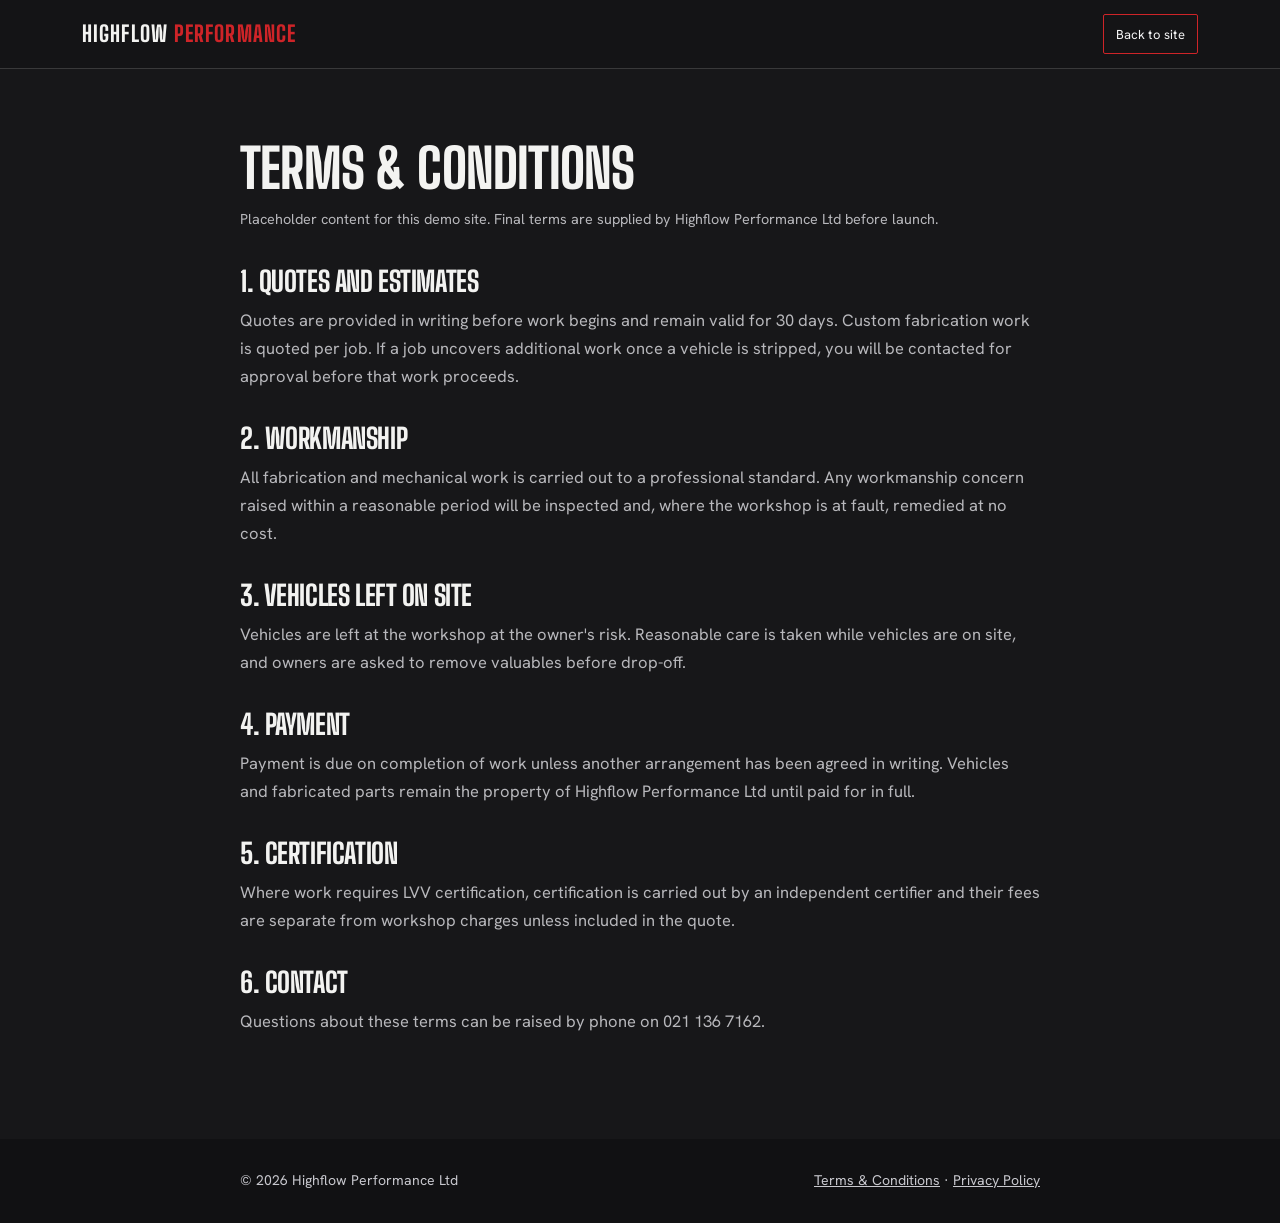
<file: terms.html>
<!DOCTYPE html>
<html lang="en-NZ">
<head>
<meta charset="UTF-8">
<meta name="viewport" content="width=device-width, initial-scale=1">
<title>Terms &amp; Conditions | Highflow Performance Ltd</title>
<meta name="description" content="Terms and conditions for Highflow Performance Ltd, Omanawa, Bay of Plenty.">
<link rel="icon" href="data:image/svg+xml,%3Csvg xmlns='http://www.w3.org/2000/svg' viewBox='0 0 64 64'%3E%3Crect width='64' height='64' fill='%23ce2428'/%3E%3Ctext x='32' y='46' font-family='Arial Black, sans-serif' font-size='40' font-weight='900' fill='%23171719' text-anchor='middle'%3EH%3C/text%3E%3C/svg%3E">
<link rel="stylesheet" href="style.css">
<style>
:root{--ink:#171719;--bone:#f4f4f4;--accent:#ce2428;--accent-deep:#ad1f23;--text:#242427;--text-dim:#626268;--text-inv:#f6f6f7;--text-inv-dim:#c8c8ce;--line-inv:rgba(246,246,247,.16);--radius:2px}
*{margin:0;padding:0;box-sizing:border-box}
body{font-family:"Hanken Grotesk",sans-serif;color:var(--text);background:var(--bone);font-size:16.5px;line-height:1.7;overflow-x:hidden;animation:pageIn .6s ease both}
@keyframes pageIn{from{opacity:0}to{opacity:1}}
.wrap{max-width:800px;margin:0 auto;padding:0 22px}
header{position:fixed;top:0;left:0;right:0;z-index:100;background:rgba(23,23,25,.92);backdrop-filter:blur(12px);border-bottom:1px solid var(--line-inv)}
.nav{display:flex;align-items:center;justify-content:space-between;height:68px;max-width:1160px;margin:0 auto;padding:0 22px}
.logo{font-family:"Big Shoulders Display",sans-serif;font-weight:800;font-size:1.45rem;color:var(--text-inv);text-decoration:none;text-transform:uppercase;letter-spacing:.05em}
.logo em{color:var(--accent);font-style:normal}
.nav a.back{color:var(--text-inv);text-decoration:none;font-weight:500;font-size:.95rem;display:inline-flex;align-items:center;height:40px;padding:0 16px;border:1px solid var(--accent);border-radius:var(--radius);line-height:1}
.nav a.back:hover{background:var(--accent);color:#fff}
main{padding:140px 0 90px}
h1{font-family:"Big Shoulders Display",sans-serif;font-size:clamp(2.2rem,6vw,3.4rem);font-weight:800;color:var(--ink);text-transform:uppercase;margin-bottom:8px}
.updated{color:var(--text-dim);font-size:.9rem;margin-bottom:36px}
h2{font-family:"Big Shoulders Display",sans-serif;font-size:1.5rem;font-weight:700;color:var(--ink);text-transform:uppercase;margin:34px 0 10px}
p{color:var(--text-dim);margin-bottom:14px}
footer{background:#111113;color:var(--text-inv-dim);padding:30px 0;font-size:.88rem}
footer .wrap{display:flex;justify-content:space-between;gap:14px;flex-wrap:wrap}
footer a{color:var(--text-inv-dim)}
footer a:hover{color:var(--accent)}
body{background:var(--ink);color:#f3f3f1;font-family:Body,Arial,sans-serif;animation:none}h1,h2,.logo{font-family:Display,Impact,sans-serif;color:#f3f3f1}p,.updated{color:#b8b8bc}h2{font-size:28px}.wrap{width:min(100% - 40px,800px);padding:0}.nav{width:calc(100% - 40px)}.logo{font-size:22px}.nav a.back{font-size:13px;padding:0 12px}main{padding:70px 0 90px}header{position:sticky;background:#141416}h1{line-height:1.1}:focus-visible{outline:2px solid #ff696c;outline-offset:4px}</style>
</head>
<body>
<header>
  <nav class="nav" aria-label="Main">
    <a class="logo" href="index.html">HIGHFLOW <em>PERFORMANCE</em></a>
    <a class="back" href="index.html">Back to site</a>
  </nav>
</header>
<main>
  <div class="wrap">
    <h1>Terms &amp; Conditions</h1>
    <p class="updated">Placeholder content for this demo site. Final terms are supplied by Highflow Performance Ltd before launch.</p>
    <h2>1. Quotes and estimates</h2>
    <p>Quotes are provided in writing before work begins and remain valid for 30 days. Custom fabrication work is quoted per job. If a job uncovers additional work once a vehicle is stripped, you will be contacted for approval before that work proceeds.</p>
    <h2>2. Workmanship</h2>
    <p>All fabrication and mechanical work is carried out to a professional standard. Any workmanship concern raised within a reasonable period will be inspected and, where the workshop is at fault, remedied at no cost.</p>
    <h2>3. Vehicles left on site</h2>
    <p>Vehicles are left at the workshop at the owner's risk. Reasonable care is taken while vehicles are on site, and owners are asked to remove valuables before drop-off.</p>
    <h2>4. Payment</h2>
    <p>Payment is due on completion of work unless another arrangement has been agreed in writing. Vehicles and fabricated parts remain the property of Highflow Performance Ltd until paid for in full.</p>
    <h2>5. Certification</h2>
    <p>Where work requires LVV certification, certification is carried out by an independent certifier and their fees are separate from workshop charges unless included in the quote.</p>
    <h2>6. Contact</h2>
    <p>Questions about these terms can be raised by phone on 021 136 7162.</p>
  </div>
</main>
<footer>
  <div class="wrap">
    <span>© 2026 Highflow Performance Ltd</span>
    <span><a href="terms.html">Terms &amp; Conditions</a> · <a href="privacy.html">Privacy Policy</a></span>
  </div>
</footer>
</body>
</html>
</file>
<file: style.css>
/* Motorsports editorial: variance 8, motion 4, density 4. Sharp corners, graphite and the original HFP red. */
@font-face{font-family:Display;src:url('fonts/display.ttf') format('truetype');font-weight:800;font-display:swap}
@font-face{font-family:Body;src:url('fonts/body.ttf') format('truetype');font-weight:400;font-display:swap}
@font-face{font-family:Body;src:url('fonts/body-bold.ttf') format('truetype');font-weight:700;font-display:swap}
:root{--ink:#141416;--panel:#1c1c1f;--line:#343437;--text:#f3f3f1;--muted:#b8b8bc;--accent:#ce2428;--font-body:Body,Arial,sans-serif;--font-display:Display,Impact,sans-serif;color-scheme:dark}
*{box-sizing:border-box;margin:0;padding:0}html{scroll-behavior:smooth;scroll-padding-top:100px}body{font-family:var(--font-body);font-size:16px;line-height:1.65;background:var(--ink);color:var(--text)}img{display:block;max-width:100%;height:auto}a{color:inherit}button{font:inherit}::selection{background:var(--accent);color:white}:focus-visible{outline:2px solid #ff696c;outline-offset:5px}.wrap{width:min(100% - 96px,1320px);margin:auto}h1,h2,h3{font-family:var(--font-display);font-weight:800;text-transform:uppercase;line-height:1.03;letter-spacing:-.015em}h2{font-size:clamp(40px,4.2vw,64px)}h3{font-size:27px}.skip-link{position:fixed;top:-100px;left:20px;z-index:200;padding:12px;background:var(--accent)}.skip-link:focus{top:10px}
header{position:sticky;top:0;z-index:100;background:var(--ink);border-bottom:1px solid var(--line)}.nav{height:80px;width:min(100% - 96px,1320px);margin:auto;display:flex;align-items:center;justify-content:space-between}.logo{display:block;text-decoration:none}.logo img{width:210px;height:auto;max-height:62px;object-fit:contain}.nav-links{list-style:none;display:flex;align-items:center;gap:28px}.nav-links a{text-decoration:none;font-size:14px;color:var(--muted);transition:color .2s}.nav-links a:hover{color:#fff}.nav-phone{display:flex;align-items:center;gap:10px;border:1px solid var(--line);padding:12px 18px;color:#fff!important}.nav-phone:hover{background:var(--accent);border-color:var(--accent)}.burger{display:none;background:none;border:1px solid var(--line);color:#fff;width:44px;height:44px;align-items:center;justify-content:center}.m-menu{display:none}.m-menu.open{display:grid;padding:12px 24px 24px;border-top:1px solid var(--line)}.m-menu a{text-decoration:none;padding:12px;border-bottom:1px solid var(--line)}.m-call{background:var(--accent)}
section{padding:100px 0}.hero{display:grid;grid-template-columns:1fr 1.12fr;min-height:min(740px,calc(100svh - 80px));padding:0;position:relative;overflow:hidden;border-bottom:1px solid var(--line)}.hero-inner{align-self:center;padding:64px 48px 68px max(48px,calc((100vw - 1320px)/2));position:relative;z-index:1}.hero-eyebrow{display:block;font-size:11px;font-weight:700;letter-spacing:.17em;text-transform:uppercase;color:var(--muted);margin-bottom:30px}.hero h1{font-size:clamp(56px,5.9vw,90px);line-height:1.02;letter-spacing:-.025em;white-space:nowrap}.hero h1 em{font-style:normal;color:#ee474b}.hero p{color:var(--muted);max-width:36ch;margin:28px 0 34px;font-size:17px}.hero-ctas{display:flex;gap:12px;flex-wrap:wrap}.btn{display:inline-flex;align-items:center;justify-content:center;gap:10px;min-height:52px;padding:13px 23px;text-decoration:none;font-weight:700;font-size:14px;border:1px solid transparent;white-space:nowrap;transition:background .2s,color .2s,transform .2s}.btn:hover{transform:translateY(-2px)}.btn-solid{background:var(--accent);color:white}.btn-solid:hover{background:#ae2024}.btn-ghost,.btn-outline-inv,.btn-dark{background:transparent;border-color:#56565b;color:white}.btn-ghost:hover,.btn-outline-inv:hover,.btn-dark:hover{background:#303034}.hero-photo{min-width:0;position:relative;margin:24px 24px 24px 0;overflow:hidden}.hero-photo img{height:100%;width:100%;object-fit:cover;object-position:50% 61%;animation:photo-in .9s ease-out}.hero-inner>*{animation:rise .7s ease-out both}.hero-inner h1{animation-delay:.08s}.hero-inner p{animation-delay:.14s}.hero-ctas{animation-delay:.2s}@keyframes rise{from{opacity:0;transform:translateY(16px)}to{opacity:1;transform:none}}@keyframes photo-in{from{opacity:.5;transform:scale(1.025)}to{opacity:1;transform:none}}
.sec-head{max-width:760px;margin-bottom:48px}.sec-head p{color:var(--muted);max-width:62ch;margin-top:18px}.services-layout{display:grid;grid-template-columns:.85fr 1.15fr;gap:70px;align-items:start}.service-photo{position:sticky;top:110px}.service-photo img{width:100%;aspect-ratio:4/5;object-fit:cover}.svc-grid{display:grid;grid-template-columns:1fr 1fr;gap:34px 30px}.svc-card{padding:23px 0 0;border-top:1px solid var(--line)}.svc-body h3{font-size:29px;max-width:19ch}.svc-body p{font-size:14px;line-height:1.7;color:var(--muted);margin-top:14px}.svc-card:hover h3{color:#ee474b}
#about{border-block:1px solid var(--line);background:var(--panel)}.about-grid{display:grid;grid-template-columns:1.05fr 1fr;align-items:center;gap:72px}.about-photo img{width:100%;height:auto}.about-copy h2{font-size:clamp(38px,3.7vw,56px);margin-bottom:25px}.about-copy p{color:var(--muted);margin-bottom:18px;font-size:15px}.about-list{list-style:none;margin-top:28px;display:grid;gap:12px;font-size:14px}.about-list li{display:flex;gap:12px}.about-list svg{flex-shrink:0;margin-top:3px;color:#ee474b}
.build-gallery{display:grid;grid-template-columns:repeat(6,minmax(0,1fr));gap:22px}.build-gallery figure{grid-column:span 2;overflow:hidden}.build-gallery figure:nth-child(1){grid-column:span 4}.build-gallery figure:nth-child(3),.build-gallery figure:nth-child(4){grid-column:span 3}.build-gallery img{width:100%;height:100%;aspect-ratio:1;object-fit:cover;transition:transform .5s}.build-gallery figure:first-child img{aspect-ratio:1.7;object-position:center 65%}.build-gallery figure:hover img{transform:scale(1.025)}
#crew{border-top:1px solid var(--line);padding-top:64px}.crew-note,.rev-badge{display:block;font-size:12px;color:var(--muted);margin-top:16px}.crew-grid{display:grid;grid-template-columns:repeat(3,1fr);gap:40px}.crew-card{border-left:2px solid var(--accent);padding-left:25px}.crew-card h3{font-size:28px}.crew-role{font-size:11px;letter-spacing:.08em;font-weight:700;text-transform:uppercase;margin:10px 0;color:#ee474b}.crew-card p{font-size:14px;color:var(--muted)}
#reviews{background:var(--panel);border-block:1px solid var(--line)}.rev-grid{display:grid;grid-template-columns:repeat(3,1fr);gap:48px}.rev-card{display:flex;flex-direction:column;gap:20px}.stars{color:#ee474b;letter-spacing:3px}.rev-card p{font-size:17px;line-height:1.65}.rev-card footer{font-size:13px;color:var(--muted);margin-top:auto}.rev-actions{display:flex;gap:12px;margin-top:40px;flex-wrap:wrap}.banner{padding:56px 0;border-bottom:1px solid var(--line)}.banner-inner{display:flex;justify-content:space-between;align-items:center;gap:30px}.banner h2{font-size:34px}.banner em{font-style:normal;color:#ee474b}.banner p{font-size:14px;color:var(--muted);max-width:55ch;margin-top:15px}
.contact-card{display:grid;grid-template-columns:1fr 1fr;border:1px solid var(--line)}.contact-map{min-height:480px}.contact-map iframe{width:100%;height:100%;border:0;display:block;filter:grayscale(1)}.contact-info{background:var(--panel);padding:44px;display:flex;flex-direction:column;gap:16px}.contact-info h2{font-size:34px}.lede{color:var(--muted);font-size:14px}.contact-btns{display:flex;gap:12px;flex-wrap:wrap;margin:8px 0}.c-row{display:flex;align-items:flex-start;gap:12px;font-size:14px;color:var(--muted)}.c-row svg{flex-shrink:0;margin-top:4px;color:#ee474b}.c-row a{text-decoration:none;color:#fff}.socials{display:flex;gap:10px;margin-top:14px}.socials a{width:40px;height:40px;display:flex;align-items:center;justify-content:center;border:1px solid var(--line);transition:background .2s}.socials a:hover{background:var(--accent)}footer.site{border-top:1px solid var(--line);padding:65px 0 24px}.foot-grid{display:grid;grid-template-columns:2fr 1fr 1fr;gap:60px;padding-bottom:40px}.foot-grid p{font-size:14px;color:var(--muted);max-width:36ch;margin-top:18px}.foot-grid h3{font-family:var(--font-body);font-size:12px;letter-spacing:.1em;margin-bottom:20px}.foot-grid ul{list-style:none;display:grid;gap:10px}.foot-grid a{font-size:14px;text-decoration:none;color:var(--muted)}.foot-grid a:hover{color:#fff}.foot-base{border-top:1px solid var(--line);padding-top:22px;display:flex;justify-content:space-between;align-items:center;color:var(--muted);font-size:12px}.foot-base .socials{margin:0}.reveal{transition:opacity .65s,transform .65s}.js-motion .reveal:not(.in){opacity:0;transform:translateY(18px)}
@media(min-width:1500px){.hero-photo{margin-right:max(24px,calc((100vw - 1420px)/2))}}
@media(max-width:1100px){.nav-links{gap:18px}.nav,.wrap{width:calc(100% - 64px)}.logo img{width:170px}.hero-inner{padding-left:32px;padding-right:24px}.hero h1{font-size:6.3vw}.hero-ctas{gap:10px}.btn{padding-inline:18px}.services-layout{gap:36px}.about-grid{gap:36px}.rev-grid{gap:28px}.contact-info{padding:30px}}
@media(max-width:800px){.nav-links{display:none}.burger{display:flex}.nav{height:72px}.hero{grid-template-columns:1fr;min-height:0}.hero-inner{padding:48px 32px 36px}.hero h1{font-size:clamp(58px,10vw,84px)}.hero-eyebrow{margin-bottom:22px}.hero p{max-width:46ch;margin-top:22px}.hero-photo{margin:0 32px 32px;height:420px}.hero-photo img{object-position:center 62%}section{padding:72px 0}.services-layout{grid-template-columns:1fr}.service-photo{position:static}.service-photo img{aspect-ratio:16/10}.about-grid{grid-template-columns:1fr}.about-photo{max-width:650px}.crew-grid{grid-template-columns:1fr;gap:30px}.rev-grid{grid-template-columns:1fr;gap:36px}.rev-card{max-width:60ch;gap:12px}.banner-inner{align-items:flex-start;flex-direction:column}.contact-card{grid-template-columns:1fr}.contact-map{order:2;min-height:320px}.foot-grid{gap:32px;grid-template-columns:2fr 1fr}.foot-grid>div:first-child{grid-column:1/-1}.build-gallery{gap:14px}.build-gallery figure{grid-column:span 3}.build-gallery figure:first-child{grid-column:span 6}}
@media(max-width:480px){.wrap,.nav{width:calc(100% - 40px)}.hero-inner{padding:38px 20px 28px}.hero h1{font-size:clamp(48px,12.7vw,61px)}.hero p{font-size:15px;max-width:34ch;margin-bottom:25px}.hero-photo{margin:0 20px 24px;height:320px}.hero-ctas .btn{font-size:13px;padding-inline:15px;min-height:48px}.hero-eyebrow{font-size:10px}.svc-grid{grid-template-columns:1fr;gap:24px}.svc-body h3{max-width:none}.svc-body p{margin-top:10px}.sec-head{margin-bottom:32px}.sec-head h2{font-size:40px}.contact-info{padding:26px 20px}.contact-btns{display:grid}.foot-base{align-items:flex-start;flex-direction:column;gap:20px}.build-gallery{grid-template-columns:1fr}.build-gallery figure,.build-gallery figure:first-child,.build-gallery figure:nth-child(3),.build-gallery figure:nth-child(4){grid-column:auto}.build-gallery img{aspect-ratio:4/3}.hero h1{white-space:normal}}
@media(prefers-reduced-motion:reduce){html{scroll-behavior:auto}*,*::before,*::after{animation:none!important;transition:none!important}.js-motion .reveal:not(.in){opacity:1;transform:none}}
@media(min-width:801px){.hero-photo img{position:absolute;inset:0}.hero{min-height:clamp(560px,calc(100svh - 80px),740px)}}
</file>
